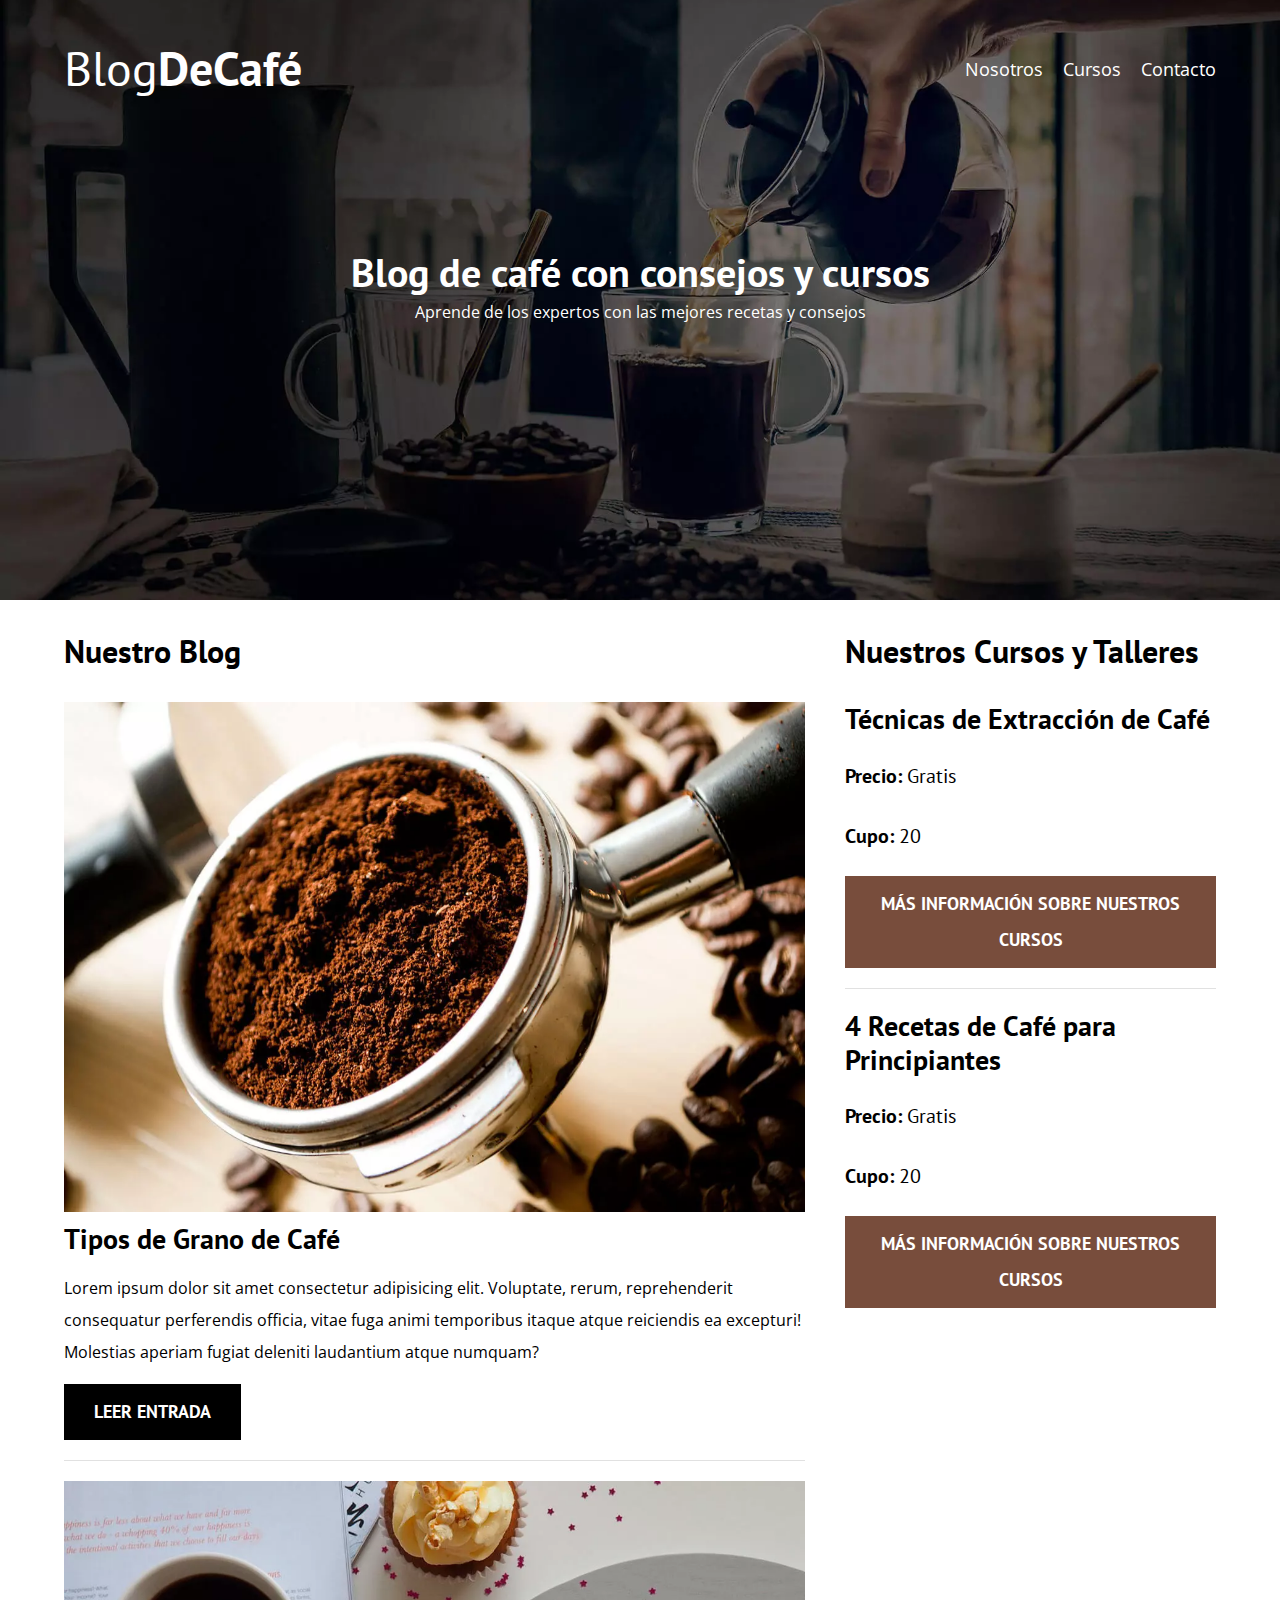
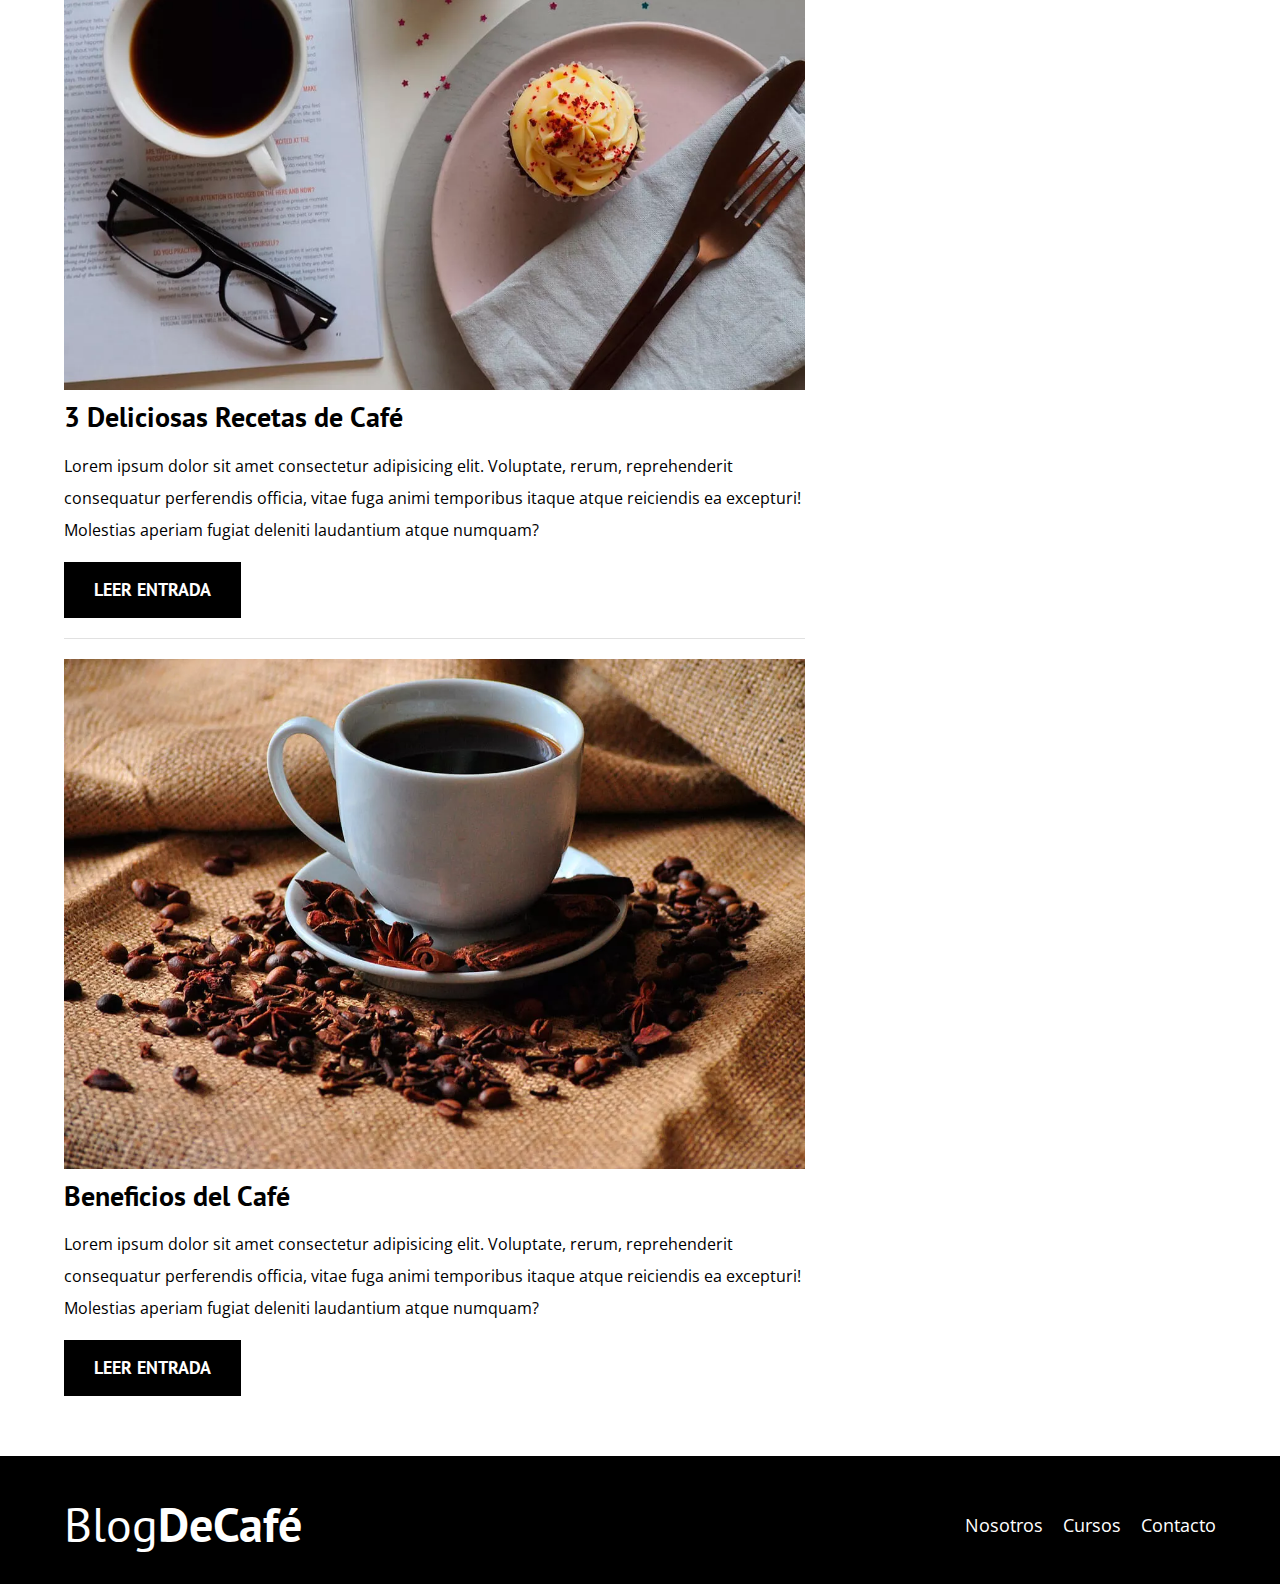
<file: index.html>
<!DOCTYPE html>
<html lang="en">

<head>
    <meta charset="UTF-8">
    <meta name="viewport" content="width=device-width, initial-scale=1.0">
    <title>BlogDeCafé</title>
    <meta name="description" content="Página web de blog de café"> <!-- Breve descripción sobre el sitio web -->

    <!-- Preload --> <!-- es como decirle al navegador, “oye descarga esto pronto porque el usuario lo va a necesitar de inmediato” -->
    <!-- el Preload solamente carga algunos elementos que son necesarios que cargen rápidamente -->
    <link rel="preload" href="css/normalize.css" as="style">
    <link rel="stylesheet" href="css/normalize.css">

    <link rel="preload"
        href="https://fonts.googleapis.com/css2?family=Open+Sans&family=PT+Sans:wght@400;700&display=swap"
        crossorigin="crossorigin" as="font">
    <link rel="preconnect" href="https://fonts.googleapis.com">
    <link rel="preconnect" href="https://fonts.gstatic.com" crossorigin>
    <link href="https://fonts.googleapis.com/css2?family=Open+Sans&family=PT+Sans:wght@400;700&display=swap"
        rel="stylesheet">

    <link rel="preload" href="css/style.css" as="style">
    <link rel="stylesheet" href="css/style.css">
 
    <!-- Prefetch --> <!-- Carga la siguiente página a la cuál el usuario iría -->
    <link rel="prefetch" href="nosotros.html" as="document">


</head>

<body>

    <header class="header">

        <div class="contenedor">
            <div class="barra">
                <a class="logo" href="index.html">
                    <h1 class="logo__nombre no-margin centrar-texto">Blog<span class="logo__bold">DeCafé</span></h1>
                </a>

                <nav class="navegacion">
                    <a href="nosotros.html" class="navegacion__enlace">Nosotros</a>
                    <a href="cursos.html" class="navegacion__enlace">Cursos</a>
                    <a href="contacto.html" class="navegacion__enlace">Contacto</a>
                </nav>
            </div>
        </div>

        <div class="header__texto">
            <h2 class="no-margin">Blog de café con consejos y cursos</h2>
            <p class="no-margin">Aprende de los expertos con las mejores recetas y consejos</p>
        </div>
    </header>

    <div class="contenedor contenido-principal">
        <main class="blog">
            <h3>Nuestro Blog</h3>

            <article class="entrada">
                <div class="entrada__imagen">
                    <picture> <!-- se utiliza este bloque para q las imágenes sean mas lígeras y sea mejor la experiencia, si no carga el source, carga el img -->
                        <source loading="lazy" srcset="img/blog1.webp" type="image/webp">
                        <img loading="lazy" src="img/blog1.jpg" alt="imagen blog">
                    </picture>
                </div>

                <div class="entrada__contenido">
                    <h4 class="no-margin">Tipos de Grano de Café</h4>
                    <p>Lorem ipsum dolor sit amet consectetur adipisicing elit. Voluptate, rerum, reprehenderit
                        consequatur perferendis officia, vitae fuga animi temporibus itaque atque reiciendis ea
                        excepturi! Molestias aperiam fugiat deleniti laudantium atque numquam?</p>
                    <a href="entrada.html" class="boton boton--primario">Leer Entrada</a>
                </div>
            </article>

            <article class="entrada">
                <div class="entrada__imagen">
                    <picture>
                        <source loading="lazy" srcset="img/blog2.webp" type="image/webp">
                        <img loading="lazy" src="img/blog2.jpg" alt="imagen blog">
                    </picture>
                </div>

                <div class="entrada__contenido">
                    <h4 class="no-margin">3 Deliciosas Recetas de Café</h4>
                    <p>Lorem ipsum dolor sit amet consectetur adipisicing elit. Voluptate, rerum, reprehenderit
                        consequatur perferendis officia, vitae fuga animi temporibus itaque atque reiciendis ea
                        excepturi! Molestias aperiam fugiat deleniti laudantium atque numquam?</p>
                    <a href="entrada.html" class="boton boton--primario">Leer Entrada</a>
                </div>
            </article>

            <article class="entrada">
                <div class="entrada__imagen">
                    <picture>
                        <source loading="lazy" srcset="img/blog3.webp" type="image/webp">
                        <img loading="lazy" src="img/blog3.jpg" alt="imagen blog">
                    </picture>
                </div>

                <div class="entrada__contenido">
                    <h4 class="no-margin">Beneficios del Café</h4>
                    <p>Lorem ipsum dolor sit amet consectetur adipisicing elit. Voluptate, rerum, reprehenderit
                        consequatur perferendis officia, vitae fuga animi temporibus itaque atque reiciendis ea
                        excepturi! Molestias aperiam fugiat deleniti laudantium atque numquam?</p>
                    <a href="entrada.html" class="boton boton--primario">Leer Entrada</a>
                </div>
            </article>
        </main>
        <aside class="sidebar">
            <h3>Nuestros Cursos y Talleres</h3>

            <ul class="cursos no-padding">
                <li class="widget-curso">
                    <h4 class="no-margin">Técnicas de Extracción de Café</h4>
                    <p class="widget-curso__label">Precio:
                        <span class="widget-curso__info">Gratis</span>
                    </p>
                    <p class="widget-curso__label">Cupo:
                        <span class="widget-curso__info">20</span>
                    </p>
                    <a href="entrada.html" class="boton boton--secundario">Más Información sobre nuestros cursos</a>
                </li>

                <li class="widget-curso">
                    <h4 class="no-margin">4 Recetas de Café para Principiantes</h4>
                    <p class="widget-curso__label">Precio:
                        <span class="widget-curso__info">Gratis</span>
                    </p>
                    <p class="widget-curso__label">Cupo:
                        <span class="widget-curso__info">20</span>
                    </p>
                    <a href="entrada.html" class="boton boton--secundario">Más Información sobre nuestros cursos</a>
                </li>
            </ul>
        </aside>
    </div>

    <footer class="footer">
        <div class="contenedor">
            <div class="barra">
                <a class="logo" href="index.html">
                    <h1 class="logo__nombre no-margin centrar-texto">Blog<span class="logo__bold">DeCafé</span></h1>
                </a>

                <nav class="navegacion">
                    <a href="nosotros.html" class="navegacion__enlace">Nosotros</a>
                    <a href="cursos.html" class="navegacion__enlace">Cursos</a>
                    <a href="contacto.html" class="navegacion__enlace">Contacto</a>
                </nav>
            </div>
        </div>
    </footer>

    <script src="js/modernizr.js"></script>
</body>
</html>
</file>
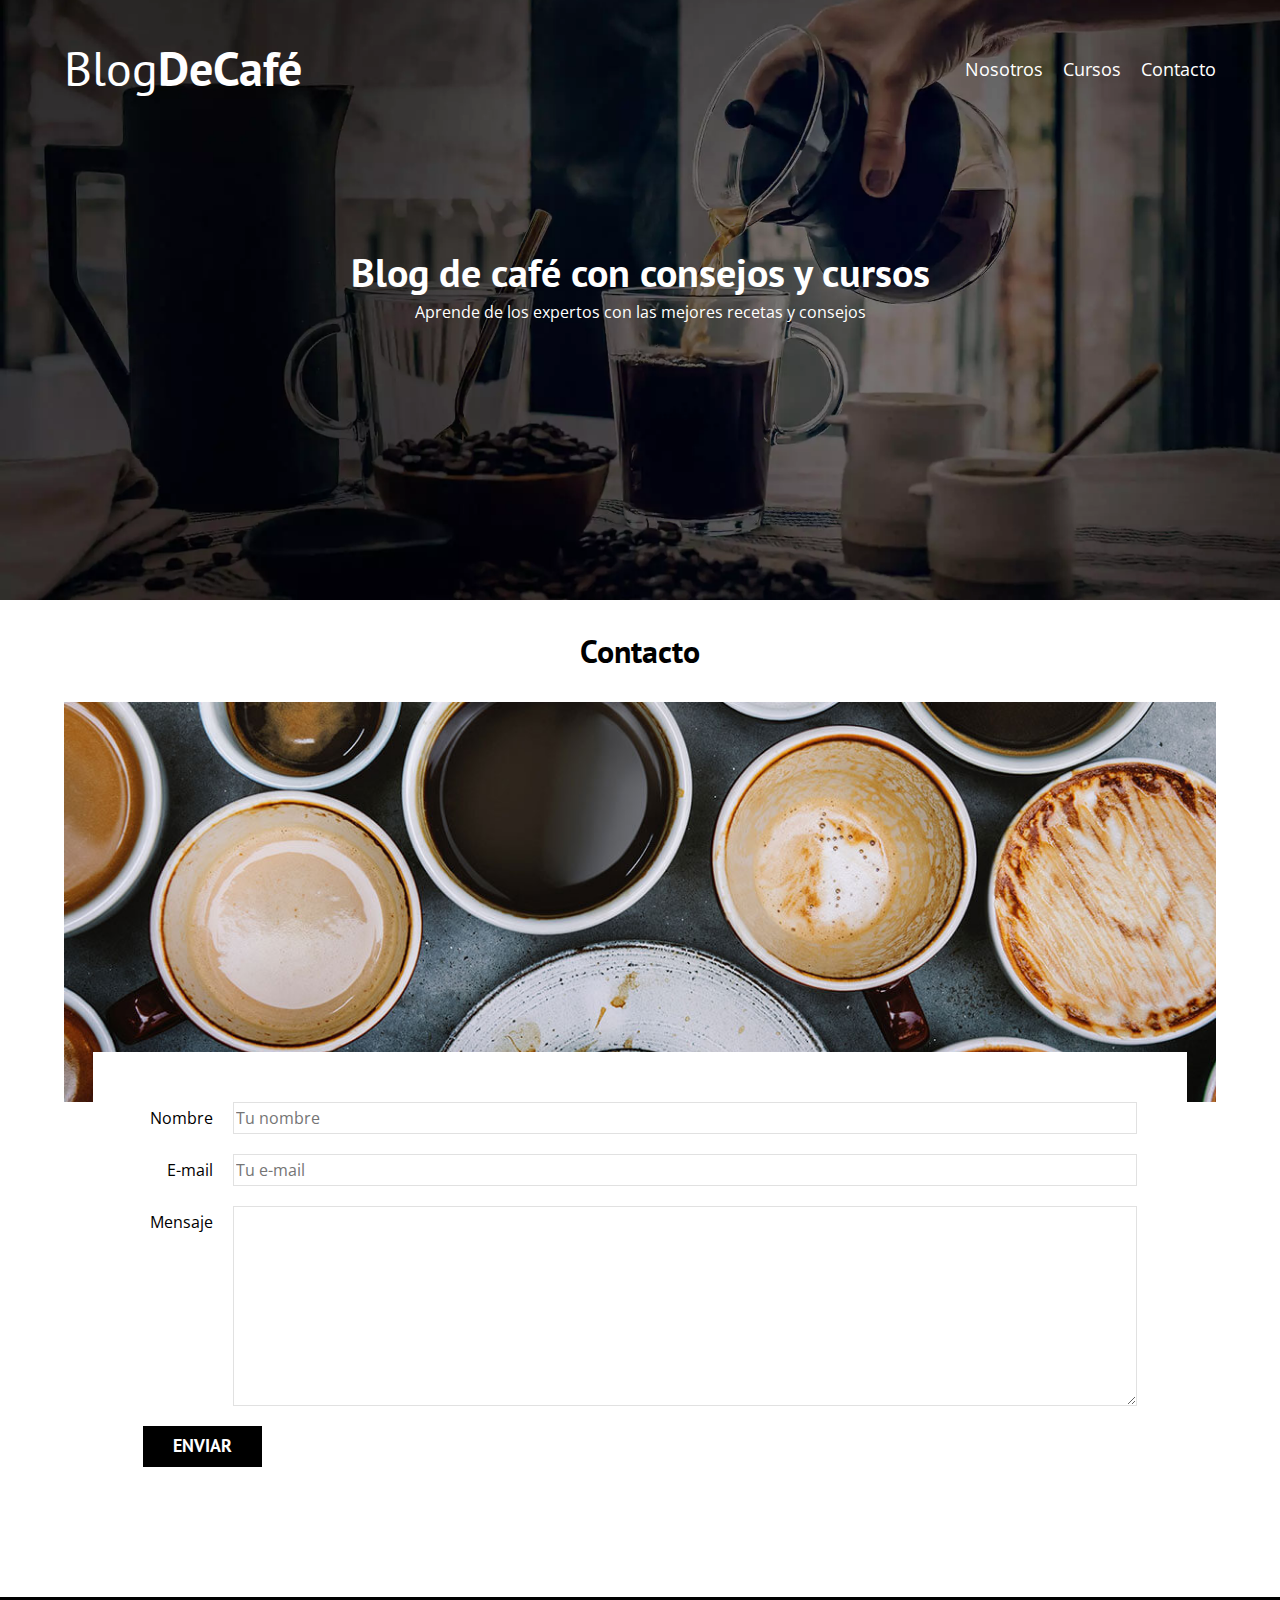
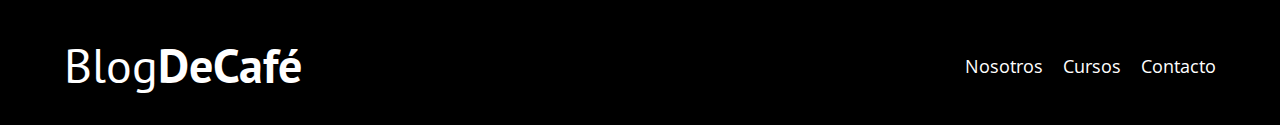
<file: contacto.html>
<!DOCTYPE html>
<html lang="en">

<head>
    <meta charset="UTF-8">
    <meta http-equiv="X-UA-Compatible" content="IE=edge">
    <meta name="viewport" content="width=device-width, initial-scale=1.0">
    <title>BlogDeCafé</title>
    <link rel="stylesheet" href="css/normalize.css">
    <link rel="preconnect" href="https://fonts.googleapis.com">
    <link rel="preconnect" href="https://fonts.gstatic.com" crossorigin>
    <link href="https://fonts.googleapis.com/css2?family=Open+Sans&family=PT+Sans:wght@400;700&display=swap"
        rel="stylesheet">
    <link rel="stylesheet" href="css/style.css">
</head>

<body>
    <header class="header">

        <div class="contenedor">
            <div class="barra">
                <a class="logo" href="index.html">
                    <h1 class="logo__nombre no-margin centrar-texto">Blog<span class="logo__bold">DeCafé</span></h1>
                </a>

                <nav class="navegacion">
                    <a href="nosotros.html" class="navegacion__enlace">Nosotros</a>
                    <a href="cursos.html" class="navegacion__enlace">Cursos</a>
                    <a href="contacto.html" class="navegacion__enlace">Contacto</a>
                </nav>
            </div>
        </div>

        <div class="header__texto">
            <h2 class="no-margin">Blog de café con consejos y cursos</h2>

            <p class="no-margin">Aprende de los expertos con las mejores recetas y consejos</p>
        </div>
    </header>

    <main class="contenedor">
        <h3 class="centrar-texto">Contacto</h3>

        <div class="contacto-bg"></div>

        <form class="formulario">
            <div class="campo">
                <label class="campo__label" for="nombre">Nombre</label>
            <input 
                class="campo__field"
                type="text" 
                placeholder="Tu nombre" 
                id="nombre"
            >
            </div>
            <div class="campo">
                <label class="campo__label" for="email">E-mail</label>
            <input 
                class="campo__field"
                type="email" 
                placeholder="Tu e-mail" 
                id="email"
            >
            </div>
            <div class="campo">
                <label class="campo__label" for="mensaje">Mensaje</label>
            <textarea 
                class="campo__field campo__field--textarea"
                id="mensaje">
            </textarea>
            </div>

            <div class="campo">
                <input type="submit" value="Enviar" class="boton boton--primario">
            </div>
        </form>

    </main>

    <footer class="footer">
        <div class="contenedor">
            <div class="barra">
                <a class="logo" href="index.html">
                    <h1 class="logo__nombre no-margin centrar-texto">Blog<span class="logo__bold">DeCafé</span></h1>

                    <nav class="navegacion">
                        <a href="nosotros.html" class="navegacion__enlace">Nosotros</a>
                        <a href="cursos.html" class="navegacion__enlace">Cursos</a>
                        <a href="contacto.html" class="navegacion__enlace">Contacto</a>
                    </nav>
                </a>
            </div>
        </div>
    </footer>

    <script src="js/modernizr.js"></script>
</body>
</html>
</file>
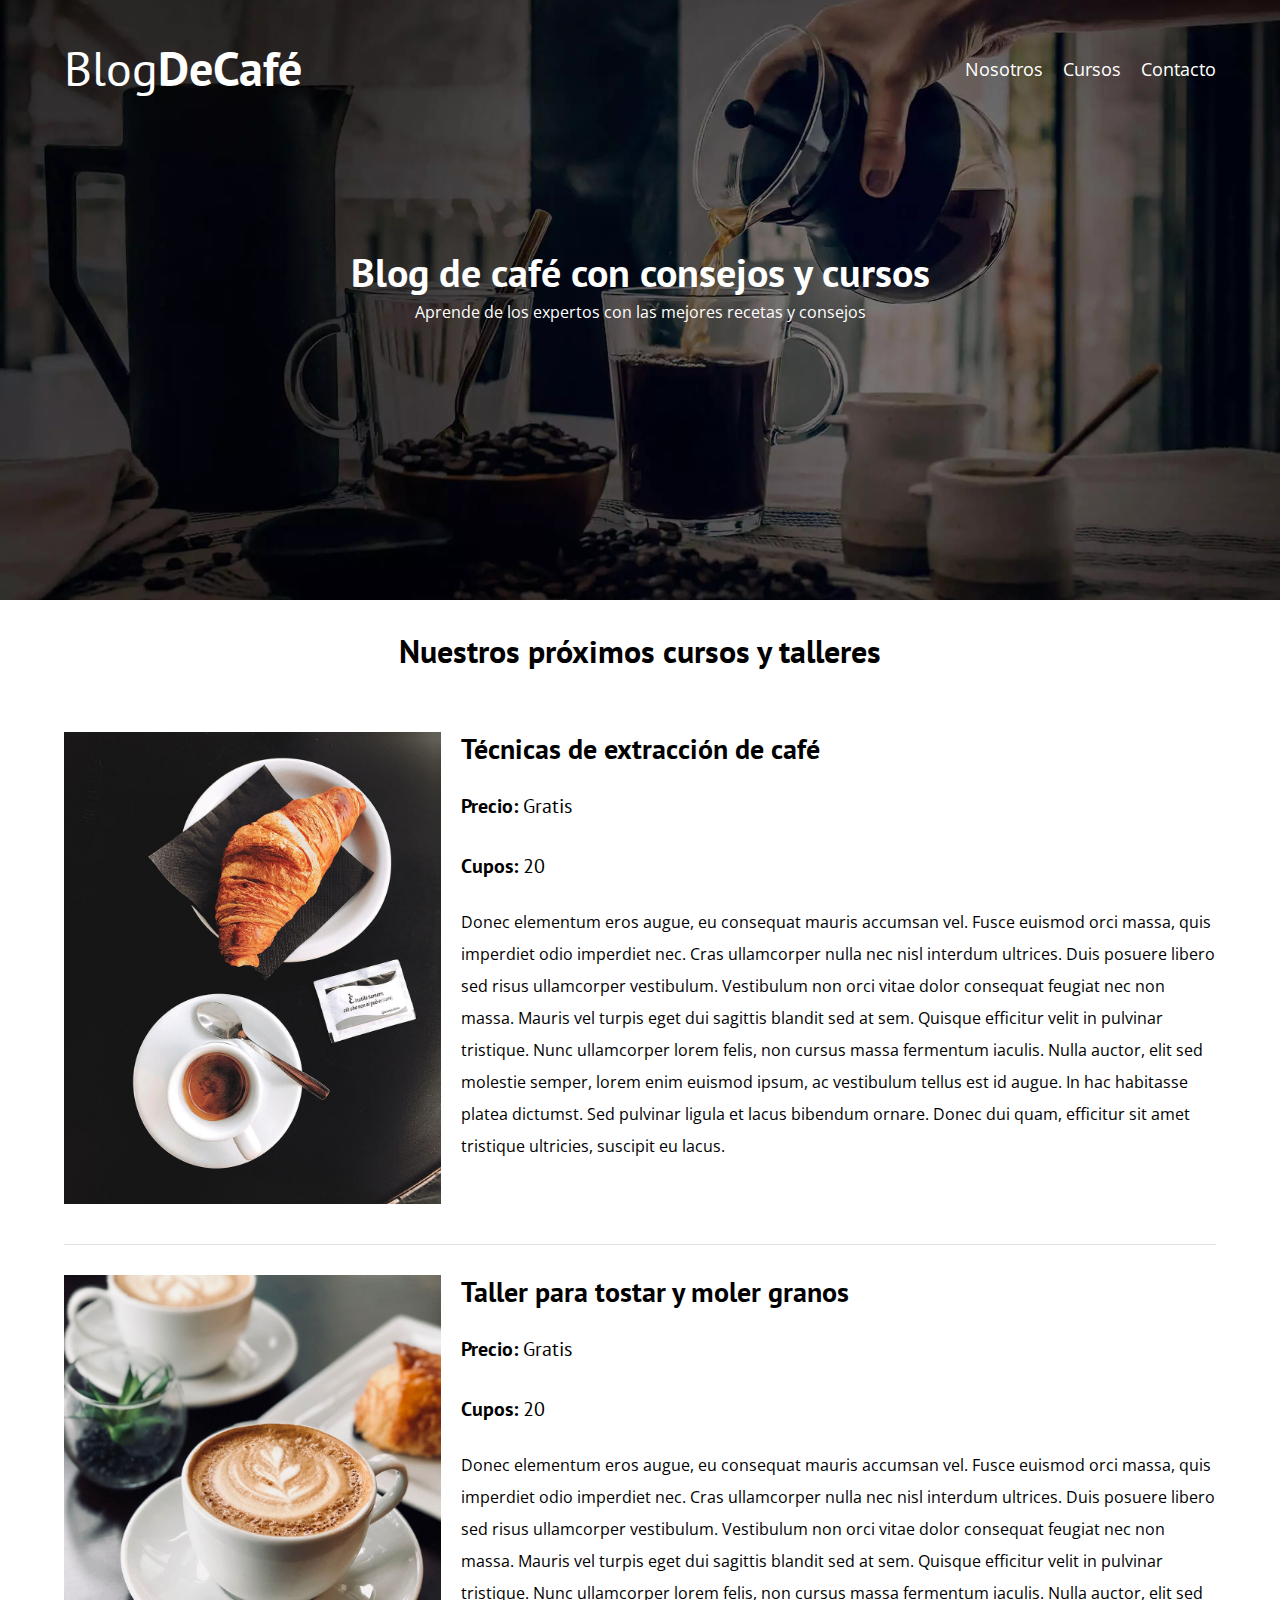
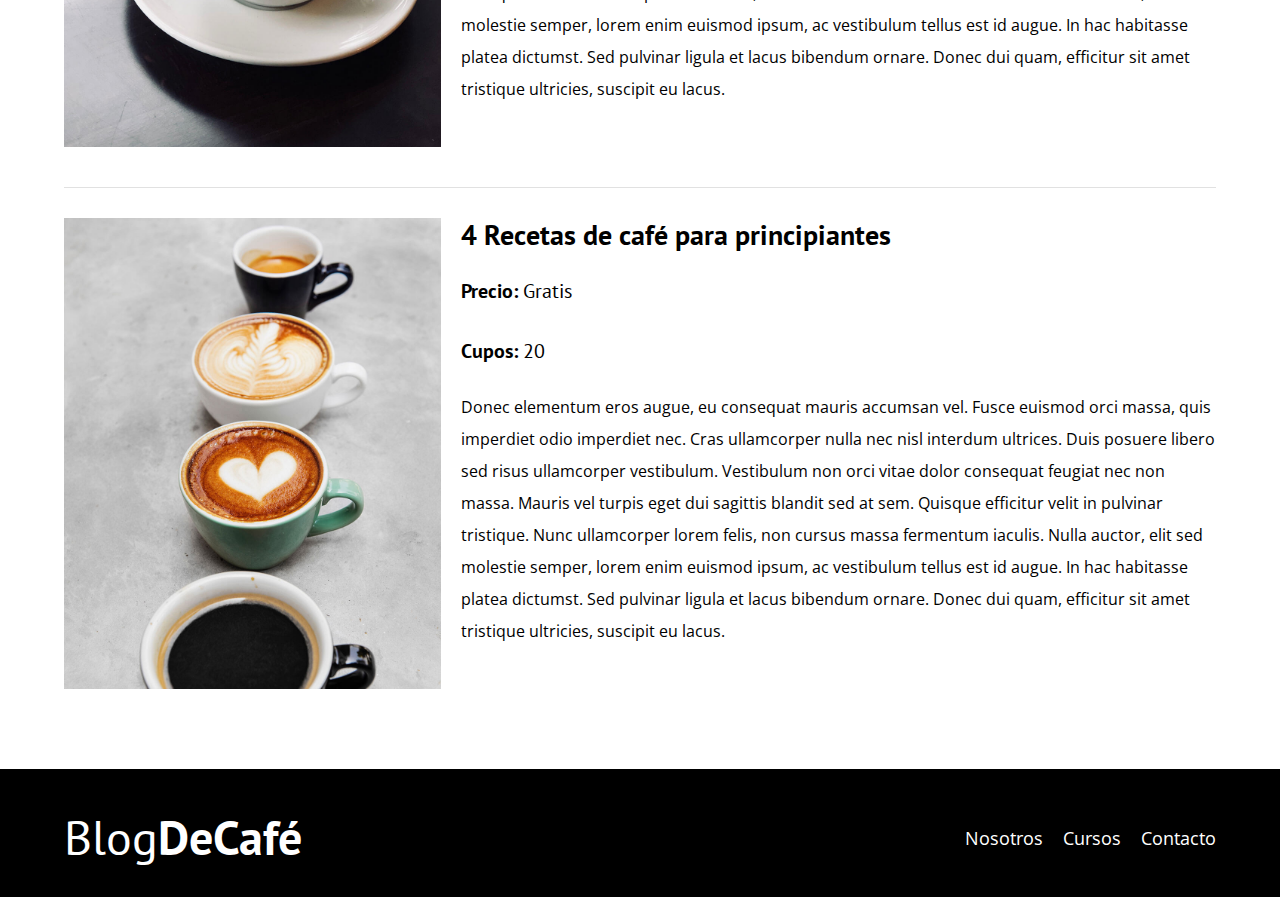
<file: cursos.html>
<!DOCTYPE html>
<html lang="en">

<head>
    <meta charset="UTF-8">
    <meta http-equiv="X-UA-Compatible" content="IE=edge">
    <meta name="viewport" content="width=device-width, initial-scale=1.0">
    <title>BlogDeCafé</title>
    <link rel="stylesheet" href="css/normalize.css">
    <link rel="preconnect" href="https://fonts.googleapis.com">
    <link rel="preconnect" href="https://fonts.gstatic.com" crossorigin>
    <link href="https://fonts.googleapis.com/css2?family=Open+Sans&family=PT+Sans:wght@400;700&display=swap"
        rel="stylesheet">
    <link rel="stylesheet" href="css/style.css">
</head>

<body>
    <header class="header">

        <div class="contenedor">
            <div class="barra">
                <a class="logo" href="index.html">
                    <h1 class="logo__nombre no-margin centrar-texto">Blog<span class="logo__bold">DeCafé</span></h1>
                </a>

                <nav class="navegacion">
                    <a href="nosotros.html" class="navegacion__enlace">Nosotros</a>
                    <a href="cursos.html" class="navegacion__enlace">Cursos</a>
                    <a href="contacto.html" class="navegacion__enlace">Contacto</a>
                </nav>
            </div>
        </div>

        <div class="header__texto">
            <h2 class="no-margin">Blog de café con consejos y cursos</h2>

            <p class="no-margin">Aprende de los expertos con las mejores recetas y consejos</p>
        </div>
    </header>

    <main class="contenedor">
        <h3 class="centrar-texto">Nuestros próximos cursos y talleres</h3>

        <div class="curso">
            <div class="curso__imagen">
                <img src="img/curso1.jpg" alt="Imagen del curso">
            </div>

            <div class="curso__informacion">
                <h4 class="no-margin">Técnicas de extracción de café</h4>
                <p class="curso__label">Precio:
                    <span class="curso__info">Gratis</span>
                </p>
                <p class="curso__label">Cupos:
                    <span class="curso__info">20</span>
                </p>
                <p class="curso__descripcion">Donec elementum eros augue, eu consequat mauris accumsan vel. Fusce
                    euismod orci massa, quis imperdiet odio imperdiet nec. Cras ullamcorper nulla nec nisl interdum
                    ultrices. Duis posuere libero sed risus ullamcorper vestibulum. Vestibulum non orci vitae dolor
                    consequat feugiat nec non massa. Mauris vel turpis eget dui sagittis blandit sed at sem. Quisque
                    efficitur velit in pulvinar tristique. Nunc ullamcorper lorem felis, non cursus massa fermentum
                    iaculis. Nulla auctor, elit sed molestie semper, lorem enim euismod ipsum, ac vestibulum tellus est
                    id augue. In hac habitasse platea dictumst. Sed pulvinar ligula et lacus bibendum ornare. Donec dui
                    quam, efficitur sit amet tristique ultricies, suscipit eu lacus.</p>
            </div> <!--.curso-informacion-->
        </div> <!--.curso-->
        <div class="curso">
            <div class="curso__imagen">
                <img src="img/curso2.jpg" alt="Imagen del curso">
            </div>

            <div class="curso__informacion">
                <h4 class="no-margin">Taller para tostar y moler granos</h4>
                <p class="curso__label">Precio:
                    <span class="curso__info">Gratis</span>
                </p>
                <p class="curso__label">Cupos:
                    <span class="curso__info">20</span>
                </p>
                <p class="curso__descripcion">Donec elementum eros augue, eu consequat mauris accumsan vel. Fusce
                    euismod orci massa, quis imperdiet odio imperdiet nec. Cras ullamcorper nulla nec nisl interdum
                    ultrices. Duis posuere libero sed risus ullamcorper vestibulum. Vestibulum non orci vitae dolor
                    consequat feugiat nec non massa. Mauris vel turpis eget dui sagittis blandit sed at sem. Quisque
                    efficitur velit in pulvinar tristique. Nunc ullamcorper lorem felis, non cursus massa fermentum
                    iaculis. Nulla auctor, elit sed molestie semper, lorem enim euismod ipsum, ac vestibulum tellus est
                    id augue. In hac habitasse platea dictumst. Sed pulvinar ligula et lacus bibendum ornare. Donec dui
                    quam, efficitur sit amet tristique ultricies, suscipit eu lacus.</p>
            </div> <!--.curso-informacion-->
        </div> <!--.curso-->
        <div class="curso">
            <div class="curso__imagen">
                <img src="img/curso3.jpg" alt="Imagen del curso">
            </div>

            <div class="curso__informacion">
                <h4 class="no-margin">4 Recetas de café para principiantes</h4>
                <p class="curso__label">Precio:
                    <span class="curso__info">Gratis</span>
                </p>
                <p class="curso__label">Cupos:
                    <span class="curso__info">20</span>
                </p>
                <p class="curso__descripcion">Donec elementum eros augue, eu consequat mauris accumsan vel. Fusce
                    euismod orci massa, quis imperdiet odio imperdiet nec. Cras ullamcorper nulla nec nisl interdum
                    ultrices. Duis posuere libero sed risus ullamcorper vestibulum. Vestibulum non orci vitae dolor
                    consequat feugiat nec non massa. Mauris vel turpis eget dui sagittis blandit sed at sem. Quisque
                    efficitur velit in pulvinar tristique. Nunc ullamcorper lorem felis, non cursus massa fermentum
                    iaculis. Nulla auctor, elit sed molestie semper, lorem enim euismod ipsum, ac vestibulum tellus est
                    id augue. In hac habitasse platea dictumst. Sed pulvinar ligula et lacus bibendum ornare. Donec dui
                    quam, efficitur sit amet tristique ultricies, suscipit eu lacus.</p>
            </div> <!--.curso-informacion-->
        </div> <!--.curso-->
    </main>

    <footer class="footer">
        <div class="contenedor">
            <div class="barra">
                <a class="logo" href="index.html">
                    <h1 class="logo__nombre no-margin centrar-texto">Blog<span class="logo__bold">DeCafé</span></h1>

                    <nav class="navegacion">
                        <a href="nosotros.html" class="navegacion__enlace">Nosotros</a>
                        <a href="cursos.html" class="navegacion__enlace">Cursos</a>
                        <a href="contacto.html" class="navegacion__enlace">Contacto</a>
                    </nav>
                </a>
            </div>
        </div>
    </footer>

    <script src="js/modernizr.js"></script>
</body>
</html>
</file>
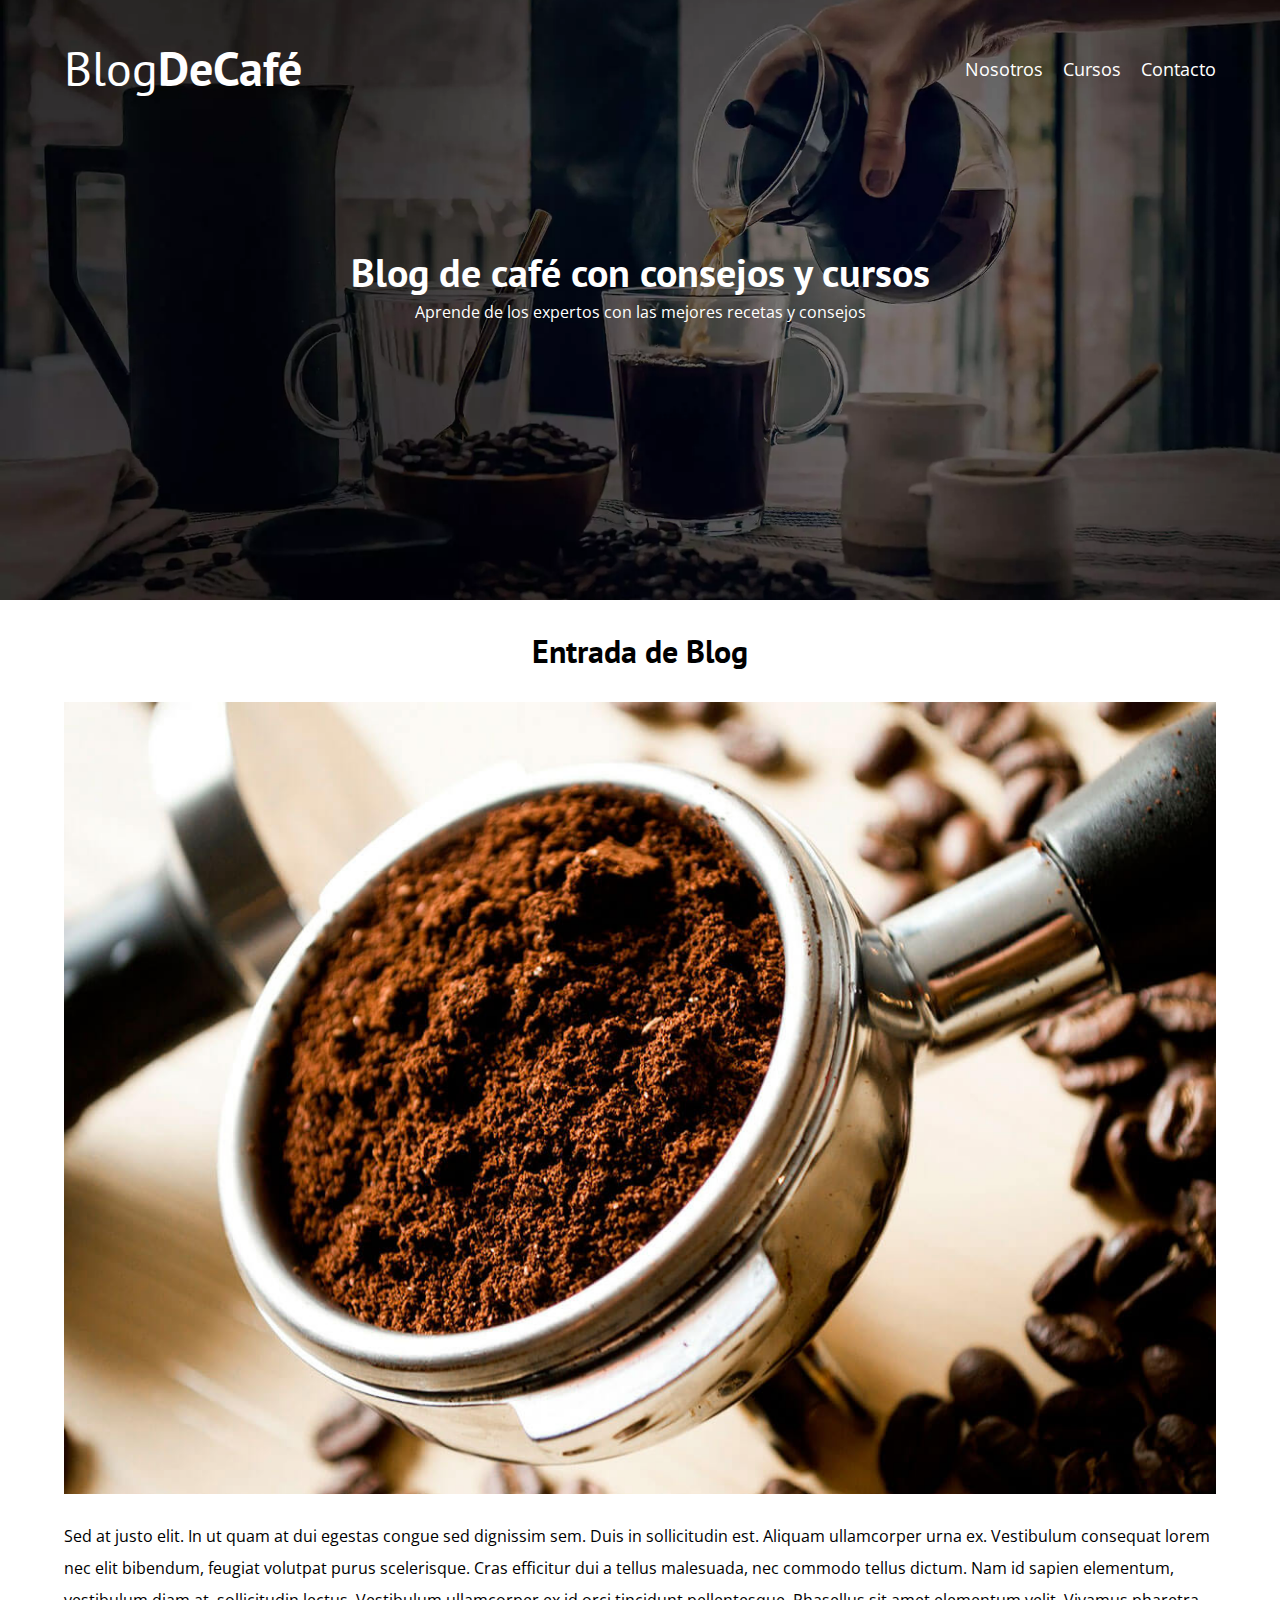
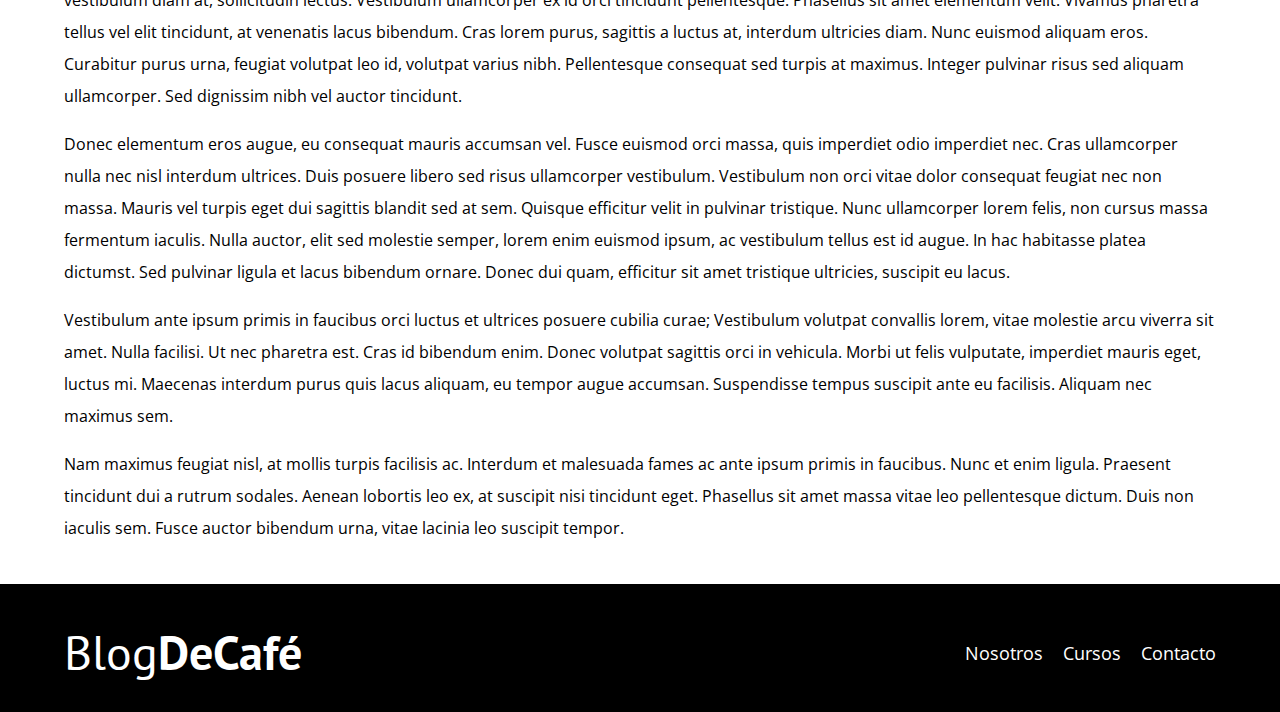
<file: entrada.html>
<!DOCTYPE html>
<html lang="en">

<head>
    <meta charset="UTF-8">
    <meta http-equiv="X-UA-Compatible" content="IE=edge">
    <meta name="viewport" content="width=device-width, initial-scale=1.0">
    <title>BlogDeCafé</title>
    <link rel="stylesheet" href="css/normalize.css">
    <link rel="preconnect" href="https://fonts.googleapis.com">
    <link rel="preconnect" href="https://fonts.gstatic.com" crossorigin>
    <link href="https://fonts.googleapis.com/css2?family=Open+Sans&family=PT+Sans:wght@400;700&display=swap"
        rel="stylesheet">
    <link rel="stylesheet" href="css/style.css">
</head>

<body>
    <header class="header">

        <div class="contenedor">
            <div class="barra">
                <a class="logo" href="index.html">
                    <h1 class="logo__nombre no-margin centrar-texto">Blog<span class="logo__bold">DeCafé</span></h1>
                </a>

                <nav class="navegacion">
                    <a href="nosotros.html" class="navegacion__enlace">Nosotros</a>
                    <a href="cursos.html" class="navegacion__enlace">Cursos</a>
                    <a href="contacto.html" class="navegacion__enlace">Contacto</a>
                </nav>
            </div>
        </div>

        <div class="header__texto">
            <h2 class="no-margin">Blog de café con consejos y cursos</h2>

            <p class="no-margin">Aprende de los expertos con las mejores recetas y consejos</p>
        </div>
    </header>

    <main class="contenedor">
        <h3 class="centrar-texto">Entrada de Blog</h3>

        <img src="img/blog1.jpg" alt="imagen del blog">

        <p>Sed at justo elit. In ut quam at dui egestas congue sed dignissim sem. Duis in sollicitudin est. Aliquam
        ullamcorper urna ex. Vestibulum consequat lorem nec elit bibendum, feugiat volutpat purus scelerisque. Cras
        efficitur dui a tellus malesuada, nec commodo tellus dictum. Nam id sapien elementum, vestibulum diam at,
        sollicitudin lectus. Vestibulum ullamcorper ex id orci tincidunt pellentesque. Phasellus sit amet elementum
        velit. Vivamus pharetra tellus vel elit tincidunt, at venenatis lacus bibendum. Cras lorem purus, sagittis a
        luctus at, interdum ultricies diam. Nunc euismod aliquam eros. Curabitur purus urna, feugiat volutpat leo id,
        volutpat varius nibh. Pellentesque consequat sed turpis at maximus. Integer pulvinar risus sed aliquam
        ullamcorper. Sed dignissim nibh vel auctor tincidunt.</p>

        <p>Donec elementum eros augue, eu consequat mauris accumsan vel. Fusce euismod orci massa, quis imperdiet odio
        imperdiet nec. Cras ullamcorper nulla nec nisl interdum ultrices. Duis posuere libero sed risus ullamcorper
        vestibulum. Vestibulum non orci vitae dolor consequat feugiat nec non massa. Mauris vel turpis eget dui sagittis
        blandit sed at sem. Quisque efficitur velit in pulvinar tristique. Nunc ullamcorper lorem felis, non cursus
        massa fermentum iaculis. Nulla auctor, elit sed molestie semper, lorem enim euismod ipsum, ac vestibulum tellus
        est id augue. In hac habitasse platea dictumst. Sed pulvinar ligula et lacus bibendum ornare. Donec dui quam,
        efficitur sit amet tristique ultricies, suscipit eu lacus.</p>

        <p>Vestibulum ante ipsum primis in faucibus orci luctus et ultrices posuere cubilia curae; Vestibulum volutpat
        convallis lorem, vitae molestie arcu viverra sit amet. Nulla facilisi. Ut nec pharetra est. Cras id bibendum
        enim. Donec volutpat sagittis orci in vehicula. Morbi ut felis vulputate, imperdiet mauris eget, luctus mi.
        Maecenas interdum purus quis lacus aliquam, eu tempor augue accumsan. Suspendisse tempus suscipit ante eu
        facilisis. Aliquam nec maximus sem.</p>

        <p>Nam maximus feugiat nisl, at mollis turpis facilisis ac. Interdum et malesuada fames ac ante ipsum primis in
        faucibus. Nunc et enim ligula. Praesent tincidunt dui a rutrum sodales. Aenean lobortis leo ex, at suscipit nisi
        tincidunt eget. Phasellus sit amet massa vitae leo pellentesque dictum. Duis non iaculis sem. Fusce auctor
        bibendum urna, vitae lacinia leo suscipit tempor.</p>


    </main>

    <footer class="footer">
        <div class="contenedor">
            <div class="barra">
                <a class="logo" href="index.html">
                    <h1 class="logo__nombre no-margin centrar-texto">Blog<span class="logo__bold">DeCafé</span></h1>

                    <nav class="navegacion">
                        <a href="nosotros.html" class="navegacion__enlace">Nosotros</a>
                        <a href="cursos.html" class="navegacion__enlace">Cursos</a>
                        <a href="contacto.html" class="navegacion__enlace">Contacto</a>
                    </nav>
                </a>
            </div>
        </div>
    </footer>

    <script src="js/modernizr.js"></script>
</body>
</html>
</file>
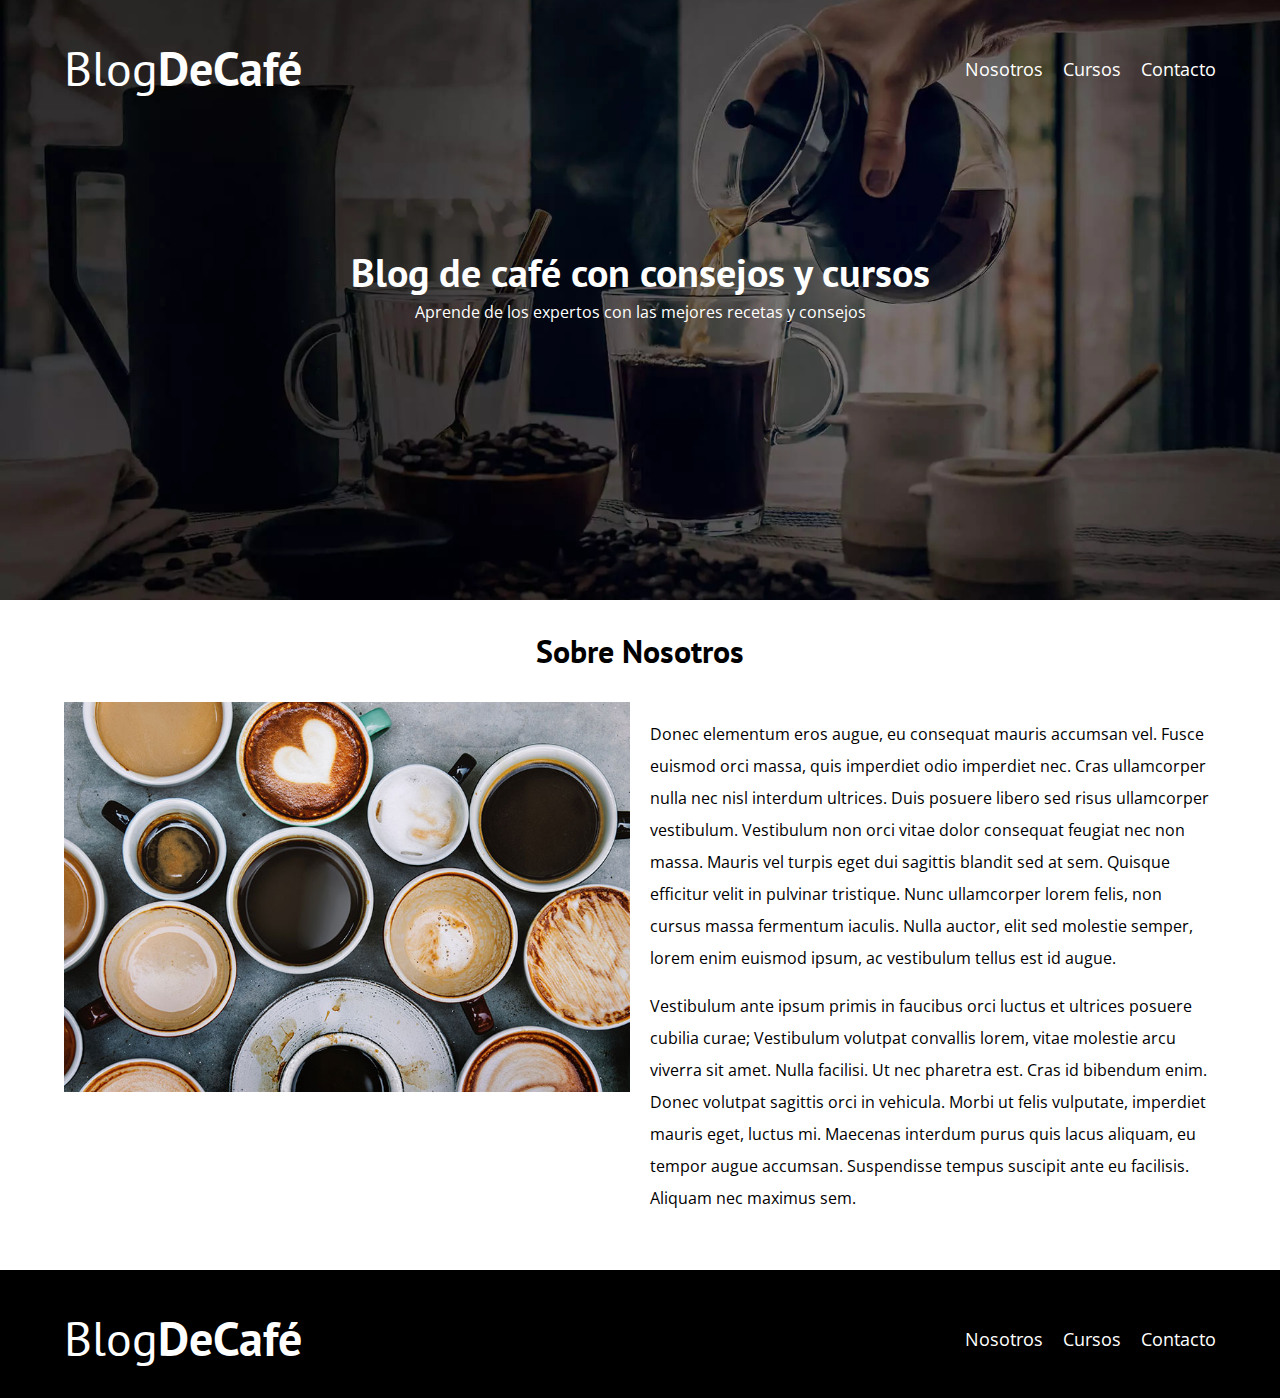
<file: nosotros.html>
<!DOCTYPE html>
<html lang="en">

<head>
    <meta charset="UTF-8">
    <meta http-equiv="X-UA-Compatible" content="IE=edge">
    <meta name="viewport" content="width=device-width, initial-scale=1.0">
    <title>BlogDeCafé</title>
    <link rel="stylesheet" href="css/normalize.css">
    <link rel="preconnect" href="https://fonts.googleapis.com">
    <link rel="preconnect" href="https://fonts.gstatic.com" crossorigin>
    <link href="https://fonts.googleapis.com/css2?family=Open+Sans&family=PT+Sans:wght@400;700&display=swap"
        rel="stylesheet">
    <link rel="stylesheet" href="css/style.css">
</head>

<body>
    <header class="header">

        <div class="contenedor">
            <div class="barra">
                <a class="logo" href="index.html">
                    <h1 class="logo__nombre no-margin centrar-texto">Blog<span class="logo__bold">DeCafé</span></h1>
                </a>

                <nav class="navegacion">
                    <a href="nosotros.html" class="navegacion__enlace">Nosotros</a>
                    <a href="cursos.html" class="navegacion__enlace">Cursos</a>
                    <a href="contacto.html" class="navegacion__enlace">Contacto</a>
                </nav>
            </div>
        </div>

        <div class="header__texto">
            <h2 class="no-margin">Blog de café con consejos y cursos</h2>

            <p class="no-margin">Aprende de los expertos con las mejores recetas y consejos</p>
        </div>
    </header>

    <main class="contenedor">
        <h3 class="centrar-texto">Sobre Nosotros</h3>

        <div class="sobre-nosotros">
            <div class="sobre-nosotros__imagen">
                <img src="img/nosotros.jpg" alt="imagen nosotros">
            </div>

            <div class="sobre-nosotros__texto">
                <p>Donec elementum eros augue, eu consequat mauris accumsan vel. Fusce euismod orci massa, quis imperdiet
                odio imperdiet nec. Cras ullamcorper nulla nec nisl interdum ultrices. Duis posuere libero sed risus
                ullamcorper vestibulum. Vestibulum non orci vitae dolor consequat feugiat nec non massa. Mauris vel
                turpis eget dui sagittis blandit sed at sem. Quisque efficitur velit in pulvinar tristique. Nunc
                ullamcorper lorem felis, non cursus massa fermentum iaculis. Nulla auctor, elit sed molestie semper,
                lorem enim euismod ipsum, ac vestibulum tellus est id augue.</p>

                <p>Vestibulum ante ipsum primis in faucibus orci luctus et ultrices posuere cubilia curae; Vestibulum
                volutpat convallis lorem, vitae molestie arcu viverra sit amet. Nulla facilisi. Ut nec pharetra est.
                Cras id bibendum enim. Donec volutpat sagittis orci in vehicula. Morbi ut felis vulputate, imperdiet
                mauris eget, luctus mi. Maecenas interdum purus quis lacus aliquam, eu tempor augue accumsan.
                Suspendisse tempus suscipit ante eu facilisis. Aliquam nec maximus sem.</p>
            </div>
        </div>
    </main>

    <footer class="footer">
        <div class="contenedor">
            <div class="barra">
                <a class="logo" href="index.html">
                    <h1 class="logo__nombre no-margin centrar-texto">Blog<span class="logo__bold">DeCafé</span></h1>

                    <nav class="navegacion">
                        <a href="nosotros.html" class="navegacion__enlace">Nosotros</a>
                        <a href="cursos.html" class="navegacion__enlace">Cursos</a>
                        <a href="contacto.html" class="navegacion__enlace">Contacto</a>
                    </nav>
                </a>
            </div>
        </div>
    </footer>

    <script src="js/modernizr.js"></script>
</body>
</html>
</file>
<file: css/style.css>
:root {
    --fuenteHeading: 'PT Sans', sans-serif;
    --fuenteParrafos: 'Open Sans', sans-serif;

    --primario: #784D3C;
    --gris: #E1E1E1;
    --blanco: #FFFFFF;
    --negro: #000000;
}
html {
    box-sizing: border-box;
    font-size: 62.5%; /* 1 rem = 10px */
}
*, *:before, *:after {
    box-sizing: inherit;
}
body {
    font-family: var(--fuenteParrafos);
    font-size: 1.6rem;
    line-height: 2;
}

/* Globales */
.contenedor {
    width: min(90%, 120rem);
    margin: 0 auto; /* Para centrar */
}
a {
    text-decoration: none;
}
h1, h2, h3, h4 {
    font-family: var(--fuenteHeading);
    line-height: 1.2;
}
h1 {
    font-size: 4.8rem;
}
h2 {
    font-size: 4rem;
}
h3 {
    font-size: 3.2rem;
}
h4 {
    font-size: 2.8rem;
}
img {
    max-width: 100%; /* Para q las imágenes sean responsive */
}

/* Utilidades */
.no-margin { /* el objetivo del margin es separar el 'elemento' del lugar */
    margin: 0; 
}
.no-padding { /* el objetivo del padding es para aumentar el espaciado interno del elemento */
    padding: 0;
}
.centrar-texto {
    text-align: center;
}

/* Header */
.webp .header {
    background-image: url(../img/banner.webp); /* Ventaja del webp es q la imagen es liviana pero no está disponible para todos los navegadores */
}
.no-webp .header {
    background-image: url(../img/banner.jpg); /* La ventaja del jpg es q está disponible para todos los navegadores pero la imagen es más pesada */
}
.header {
    height: 60rem;
    background-size: cover;
    background-repeat: no-repeat;
    background-position: center center;
}
.header__texto {
    text-align: center;
    color: var(--blanco);
    margin-top: 5rem;
}
@media (min-width: 768px) {
    .header__texto {
        margin-top: 15rem;
    }
}
.barra {
    padding-top: 4rem;
}
@media (min-width: 768px) {
    .barra {
        display: flex;
        justify-content: space-between;
        align-items: center;
    }
}

.logo {
    color: var(--blanco);
}

.logo__nombre {
    font-weight: 400;
}

.logo__bold {
    font-weight: 700;
}

@media (min-width: 768px) {
    .navegacion {
        display: flex;
        gap: 2rem;
    }
}
.navegacion__enlace {
    display: block; /* Para q los enlaces se ubiquen uno debajo del otro */
    text-align: center;
    font-size: 1.8rem;
    color: var(--blanco);
}

@media (min-width: 768px) {
    .contenido-principal {
        display: grid;
        grid-template-columns: 2fr 1fr;
        column-gap: 4rem;
    }
}

.entrada {
    border-bottom: 1px solid var(--gris);
    margin-bottom: 2rem;
}
.entrada:last-of-type {
    border: none;
    margin-bottom: 0;
}
.boton {
    display: block; /* Para q en un dispositivo movil tome todo el espacio disponible */
    font-family: var(--fuenteHeading);
    color: var(--blanco);
    text-align: center;
    padding: 1rem 3rem;
    font-size: 1.8rem;
    text-transform: uppercase;
    font-weight: 700;
    margin-bottom: 2rem;
    border: none;
}
@media (min-width: 768px) {
    .boton {
        display: inline-block; /* Para acortar el ancho del botón */
    }
}
.boton:hover {
    cursor: pointer;
}
.boton--primario {
    background-color: var(--negro);
}
.boton--secundario {
    background-color: var(--primario);
}
.cursos {
    list-style: none;
}
.widget-curso {
    border-bottom: 1px solid var(--gris);
    margin-bottom: 2rem;
}
.widget-curso:last-of-type {
    border: none;
    margin-bottom: 0;
}
.widget-curso__label {
    font-family: var(--fuenteHeading);
    font-weight: bold;
}
.widget-curso__info {
    font-weight: normal;
}
.widget-curso__label,
.widget-curso__info {
    font-size: 2rem;
}

/* Footer */
.footer {
    background-color: var(--negro);
    padding-bottom: 3rem;
    margin-top: 4rem;
}

/* Sobre nosotros */
@media (min-width: 768px) {
    .sobre-nosotros {
        display: flex;
        justify-content: space-between;
    }
    .sobre-nosotros__imagen,
    .sobre-nosotros__texto {
        flex-basis: calc(50% - 1rem);
    }
    /* Primera forma de hacer dos columnas con flex */
    .sobre-nosotros__imagen {
        flex: 0 0 calc(50% - 1rem);
    }
    .sobre-nosotros__texto {
        flex: 0 0 calc(50% - 1rem);
    }
    /* Segunda forma de hacer dos columnas con flex */


    .sobre-nosotros {
        display: grid;
        grid-template-columns: repeat(2, 1fr);
        column-gap: 2rem;
    }
    /* Forma de hacer dos columnas con grid */
}

/* Cursos */
.curso {
    padding: 3rem 0;
    border-bottom: 1px solid var(--gris);
}

@media (min-width: 768px) {
    .curso {
        display: grid;
        grid-template-columns: 1fr 2fr;
        column-gap: 2rem;
    }
}
.curso:last-of-type {
    border: none;
}
.curso__label {
    font-family: var(--fuenteHeading);
    font-weight: bold;
}
.curso__info {
    font-weight: normal;
}
.curso__label,
.curso__info {
    font-size: 2rem;
}

/* Contacto */
.contacto-bg {
    background-image: url(../img/contacto.jpg);
    height: 40rem;
    background-size: cover;
    background-repeat: no-repeat;
}

.formulario {
    background-color: var(--blanco);
    margin: -5rem auto 0 auto;
    width: 95%;
    padding: 5rem;
}
.campo {
    display: flex;
    margin-bottom: 2rem;
}
.campo__label{
    flex: 0 0 9rem;
    text-align: right;
    padding-right: 2rem;
}
.campo__field {
    flex: 1;
    border: 1px solid var(--gris);
}
.campo__field--textarea {
    height: 20rem;
}
</file>
